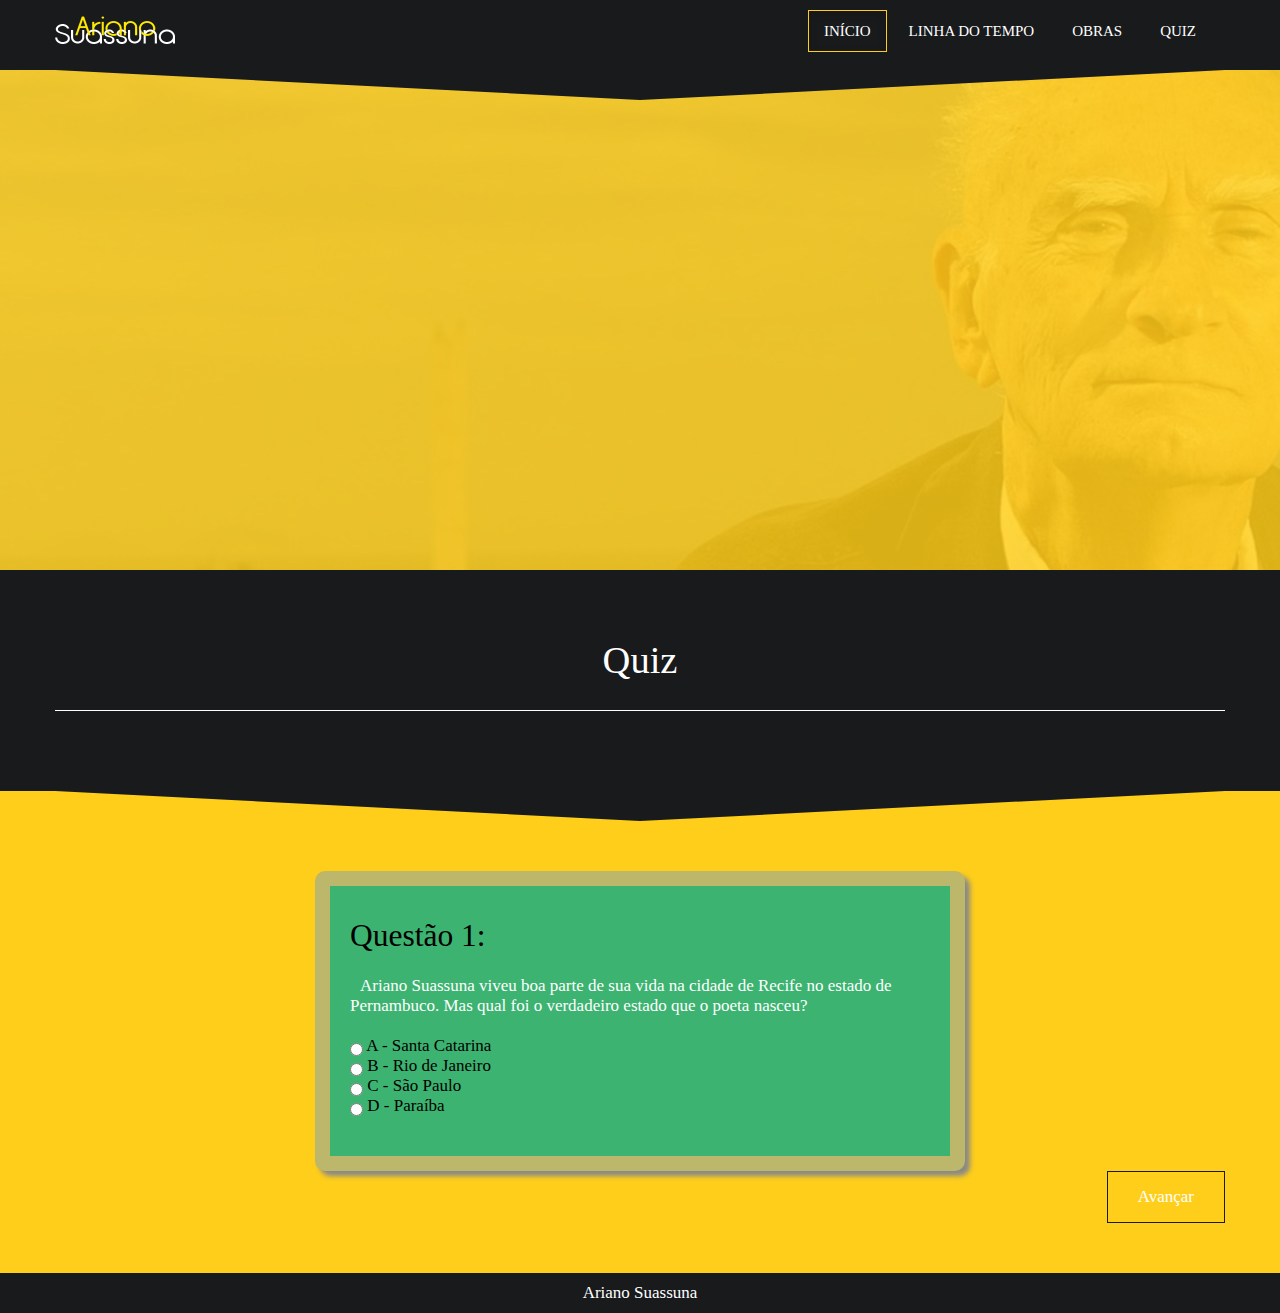
<file: quiz.html>
<!DOCTYPE html>
<!--
 * A Design by GraphBerry
 * Author: GraphBerry
 * Author URL: http://graphberry.com
 * License: http://graphberry.com/pages/license
-->
<html lang="en">
    
    <head>
        <meta charset=utf-8>
        <meta name="viewport" content="width=device-width, initial-scale=1.0">
        <title>Quiz - Ariano Suassuna</title>
        <!-- Load Roboto font -->
        <link href='http://fonts.googleapis.com/css?family=Roboto:400,300,700&amp;subset=latin,latin-ext' rel='stylesheet' type='text/css'>
        <!-- Load css styles -->
        <link rel="stylesheet" type="text/css" href="css/bootstrap.css" />
        <link rel="stylesheet" type="text/css" href="css/bootstrap-responsive.css" />
        <link rel="stylesheet" type="text/css" href="css/style.css" />
         <link rel="stylesheet" type="text/css" href="css/stylequiz.css" />
        <link rel="stylesheet" type="text/css" href="css/pluton.css" />
        <link rel="stylesheet" type="text/css" href="css/teste.css" />
        <!--[if IE 7]>
            <link rel="stylesheet" type="text/css" href="css/pluton-ie7.css" />
        <![endif]-->
        <link rel="stylesheet" type="text/css" href="css/jquery.cslider.css" />
        <link rel="stylesheet" type="text/css" href="css/jquery.bxslider.css" />
        <link rel="stylesheet" type="text/css" href="css/animate.css" />
        <!-- Fav and touch icons -->
        <link rel="apple-touch-icon-precomposed" sizes="144x144" href="images/ico/apple-touch-icon-144.png">
        <link rel="apple-touch-icon-precomposed" sizes="114x114" href="images/ico/apple-touch-icon-114.png">
        <link rel="apple-touch-icon-precomposed" sizes="72x72" href="images/apple-touch-icon-72.png">
        <link rel="apple-touch-icon-precomposed" href="images/ico/apple-touch-icon-57.png">
       <link rel="shortcut icon" href="images/ico/apple-touch-icon-57.png">
        
        
        
    </head>
    
    <body>
        <div class="navbar">
            <div class="navbar-inner">
                <div class="container">
                    <a href="#" class="brand">
                        <img src="images/logo.png" width="120" height="40" alt="Logo" />
                        <!-- This is website logo -->
                    </a>
                    <!-- Navigation button, visible on small resolution -->
                    <button type="button" class="btn btn-navbar" data-toggle="collapse" data-target=".nav-collapse">
                        <i class="icon-menu"></i>
                    </button>
                    <!-- Main navigation -->
                    <div class="nav-collapse collapse pull-right">
                        <ul class="nav" id="top-navigation">
                            <li class="active"><a href="index.html">Início</a></li>
                            <li><a href="linhadotempo.html">Linha do tempo</a></li>
                            <li><a href="obras.html">Obras</a></li>
                            <li><a href="quiz.html">Quiz</a></li>
                        </ul>
                    </div>
                    <!-- End main navigation -->
                </div>
            </div>
        </div>
        <!-- Start home section -->
        <div id="home">
            <!-- Start cSlider -->
            <div id="da-slider" class="da-slider">
            <div id="da-slideer" class="da-slideer">
                <div class="triangle"></div>
                <!-- mask elemet use for masking background image -->
                <div class="mask"></div>
                <div class="container">
                <div class="da-slide"></div>
                    </div>
            </div>
        </div>
        </div>
        
        <!-- Introdução -->
        <div class="section primary-section" id="service">
            <div class="container">
                <!-- Start title section -->
                <div class="title">
                    <h1>Quiz</h1>
                    <!-- Section's title goes here -->
                    
                    <!--Simple description for section goes here. -->
                </div>
                
            </div>
        </div>
        <!-- Service section end -->
        <!-- Portfolio section start -->
        <div class="section secondary-section " id="portfolio">
            <div class="triangle"></div>
            <div class="container">
                
				  <div id='containeer'>
			
   			<br/>
  			<div id='quiz'></div>
            
    	</div>

    		<div class='button' id='next'><a href='#'>Avançar</a></div>
    		<div class='button' id='prev'><a href='#'>Voltar</a></div>
    		<div class='button' id='start'> <a href='#'>Inciar Quiz</a></div>
				
                </div>
            </div>
        <script src='http://cdnjs.cloudflare.com/ajax/libs/jquery/2.1.3/jquery.min.js'></script>

        <script src="js/quiz.js"></script>
        <!-- Contact section edn -->
        <!-- Footer section start -->
        <div class="footer">
            <p>Ariano Suassuna</p>
        </div>
        <!-- Footer section end -->
        <!-- ScrollUp button start -->
        <div class="scrollup">
            <a href="#">
                <i class="icon-up-open"></i>
            </a>
        </div>
        <!-- ScrollUp button end -->
        <!-- Include javascript -->
        <script src="js/jquery.js"></script>
        <script type="text/javascript" src="js/jquery.mixitup.js"></script>
        <script type="text/javascript" src="js/bootstrap.js"></script>
        <script type="text/javascript" src="js/modernizr.custom.js"></script>
        <script type="text/javascript" src="js/jquery.bxslider.js"></script>
        <script type="text/javascript" src="js/jquery.cslider.js"></script>
        <script type="text/javascript" src="js/jquery.placeholder.js"></script>
        <script type="text/javascript" src="js/jquery.inview.js"></script>
        
        <!-- css3-mediaqueries.js for IE8 or older -->
        <!--[if lt IE 9]>
            <script src="js/respond.min.js"></script>
        <![endif]-->
        <script type="text/javascript" src="js/app.js"></script>
    </body>
</html>
</file>
<file: css/style.css>
/*
 * A Design by GraphBerry
 * Author: GraphBerry
 * Author URL: http://graphberry.com
 * License: http://graphberry.com/pages/license
 */

/* Table of content
1.General - This is created general styles and overide some bootstrap classes.
2.Layout
 2.1 Animations
 2.2 Buttons
 2.3 Thumbnail - overide bootstrap thumbnail and add mased efect
 2.4 Socail icons -style for social icons list
3 Sections - definition for section and subsection
 3.1 Services
 3.2 Portfolio
 3.3 About
 3.4 Clients
 3.5 Price table
 3.6 Newsletter
 3.7 Contact
 3.8 Footer
4 Responsive 
**********************************************************************/

/*
1. General
**********************************************************************/
 body {
    font-family:EngraversGothic BT;
    color: #fff;
    line-height:1.2em;
    font-size:17px;
    line-height:20px;
	src:url(../fonts/Engravers%27%20Gothic%20BT.ttf)
	
}
a {
    color:#fff;
    text-decoration: none;
}
a:hover {
    color: #FECE1A;
    text-decoration:none;
}
h1, h2, h3, h4, h5, h6 {
    font-weight: normal;
}
h1 {
    margin: 10px;
}
p {
    padding: 10px;
    font-weight: 100;
    color: #fff;
}
.navbar {
    background: #181A1C;
    margin-bottom:0;
    min-height:70px;
}

.navbar-fixed-top {
    min-height:60px;
    height:60px;
    padding-top:0;
}
.navbar-inner {
    background: #181A1C;
    border-radius:0;
    filter: none;
    border: none;
    box-shadow: none;
}
.navbar .brand img {
    width:120px;
    height:40px;
}
.navbar .nav > li > a {
    text-transform:uppercase;
    line-height: auto;
    vertical-align: middle;
    margin:10px 3px;
    -webkit-box-shadow: none;
    -moz-box-shadow: none;
    border: 1px solid #181A1C;
    box-shadow: none;
    font-size:15px;
    text-shadow: none;
    color: #fff;
    transition: border-color 1s ease;
}
.navbar .nav > li:hover> a, .navbar .nav > .active > a, .navbar .nav > .active > a:hover, .navbar .nav > .active > a:focus {
    border: 1px solid #FECE1A;
    color: #fff;
    background-color: #181A1C;
    transition: border-color 1s ease;
}
.nav-pills {
    margin-bottom: 30px;
}
.nav-pills > li > a {
    background: transparent;
    -webkit-border-radius: 0;
    -moz-border-radius: 0;
    border-radius: 0;
    margin-right:5px;
    padding-left:25px;
    padding-right:25px;
    border: 1px solid #181A1C;
}
.nav-pills > li > a:hover, .nav-pills > .active > a, .nav-pills > .active > a:hover, .nav-pills > .active > a:focus {
    background: #181A1C;
    color: #fff;
}
.navbar .btn-navbar:hover, .navbar .btn-navbar {
    border-radius:0;
    background:#FECE1A;
    color: #000;
}
/******
2. Layout
**********************************************************************/
.centered {
    margin-left:auto;
    margin-right:auto;
    float: none;
    text-align: center;
}
/* Use this class if you want ceter element with span* class */
 .center {
    float: none !important;
    margin: 0 auto !important;
    text-align: center;
}
.highlighted-box {
    background:#F4F8F9;
    padding:20px 30px;
}
.highlighted-box h1 {
    margin:0px;
}
.large-text {
    line-height:1.2em;
    font-size: 30px;
    color: #181A1C;
    padding:20px;
    margin-bottom:20px;
}
.highlighted-box h1, .highlighted-box p {
    color: #181A1C !important;
}
.circle-border {
    display: inline-block;
    -webkit-border-radius: 500px;
    -moz-border-radius: 500px;
    border-radius: 500px;
    -khtml-border-radius: 500px;
    border: 3px solid #fff;
}
.left-align {
    text-align:left;
}
.right-align {
    text-align:left;
}
.error {
    color: #CF0000;
    display: none;
}
.invisible {
    display:none;
    visibility:visible;
}
.triangle {
    margin: 0 auto;
    text-align:center;
    width: 0;
    height: 0;
    border-top: 30px solid #181A1C;
    border-left: 585px outset transparent;
    border-right: 585px outset transparent;
    position: relative;
}
/*
2.1 Animations
**********/
 .zoom-in {
    -webkit-transform: scale(1, 1);
    -moz-transform: scale(1, 1);
    -o-transform: scale(1, 1);
    -ms-transform: scale(1, 1);
    -webkit-transition: all 250ms ease;
    -moz-transition: all 250ms ease;
    -o-transition: all 250ms ease;
    -ms-transition: all 250ms ease;
    transition: all 250ms ease;
}
.zoom-in:hover {
    -webkit-transform: scale(1.1, 1.1);
    -moz-transform: scale(1.1, 1.1);
    -o-transform: scale(1.1, 1.1);
    -ms-transform: scale(1.1, 1.1);
}
/*
2.2 Buttons - There are buttons on a transparent background, primary and secondary color background.
**********/
 .button,  .button:visited, .button:focus {
    display:inline-block;
    border:1px solid #181A1C;
    color:#181A1C;
    background-color:transparent;
    padding:15px 30px;
    font-size:17px;
    line-height:auto;
}
.button:hover, .button:active{
    background-color:#181A1C;
    color:#fff;
}
.button-sp, .button-sp:visited, .button-sp:focus {
    border:none;
    background-color:#FECE1A;
    color:#181A1C;
}
.button-sp:hover, .button-sp:active {
    background-color:#181A1C;
    color:#FECE1A;
}
.button-ps, .button-ps:visited, .button-ps:focus {
    border:none;
    background-color:#181A1C;
    color:#FECE1A;
}
.button-ps:hover, .button-ps:active {
    background-color:#FECE1A;
    color:#181A1C;
}
/*
2.3 Thumbnails - Predefined bootstrap's thumbnail class.
**********/
 .thumbnail {
    width:100%;
    height:100%;
    padding:0;
    overflow: hidden;
    position: relative;
    border:0;
    border-radius:0;
    box-shadow:none;
    text-align:center;
    background: #191a1c;
}
.thumbnail .more {
    display:block;
    z-index:4;
    position:absolute;
    top:-100px;
    left:50%;
    margin:0 auto;
    margin-left:-41px;
    width:80px;
    height:80px;
    font-size:40px;
    color:#fff;
    text-decoration:none;
    line-height: 70px;
    text-align: center;
}
.thumbnail:hover .more {
    top:40%;
    margin-top:-40px;
    -webkit-transition: all 0.3s ease-out;
    -moz-transition: all 0.3s ease-out;
    -o-transition: all 0.3 s ease-out;
    -ms-transition: all 0.3s ease-out;
    transition: all 0.3s ease-out;
}
.thumbnail h3, 
.thumbnail p {
    margin:0;
    padding:0;
    position:relative;
    z-index:4;
}
.thumbnail h3 {
    color: #FECE1A;
    margin-top:10px;
    font-size:20px;
}
.thumbnail > p {
    padding-bottom:20px;
}
.thumbnail .mask {
    opacity:0.85;
    filter: alpha(opacity=85);
    top:100%;
    left:0;
    width:100%;
    height:100%;
    background:#181A1C;
    position:absolute;
    -webkit-transition: all 0.2s ease-out;
    -moz-transition: all 0.2s ease-out;
    -o-transition: all 0.2 s ease-out;
    -ms-transition: all 0.2s ease-out;
    transition: all 0.2s ease-out;
}
.thumbnail:hover .mask {
    top:0;
}
/*
2.4 Socail icons
************/
 .social {
    list-style: none;
    float: none;
    position:relative;
    margin:5px; auto;
}
.social li {
    display:inline-block;
    line-height: 32px;
    font-family:'Porta';
    font-size: 32px;
    padding:0 5px;
}
.social li a {
    margin:0;
    padding:0;
    width:32px;
    height:32px;
    color: #FECE1A;
}
.social li a:hover {
    color:#181A1C;
}
/*
3. Sections 
***************************************************************************/
 .section {
    padding-bottom: 50px;
}
.section .container {
    padding-top:50px;
}
.section .title {
    text-align: center;
    padding:10px;
    margin-bottom: 30px;
}
.section .title h1 {
    font-weight: normal;
    margin-bottom: 20px;
    padding: 0;
}
.section .title > p {
    font-size: 20px;
    color: #FFF;
    font-weight: lighter;
}
.primary-section {
    background:#181A1C;
}
.primary-section .triangle {
    border-top: 40px solid #FECE1A;
}
.primary-section .title {
    border-bottom: 1px solid #FFF;
}
.primary-section, .primary-section .title p, .primary-section h3 {
    color: #FECE1A;
}
.primary-section h1 {
    color:#FFF;
}
.secondary-section {
    background:#FECE1A;
}
.secondary-section .title {
    border-bottom: 1px solid #181A1C;
}
.secondary-section h1, .secondary-section .title p {
    color: #181A1C;
}
/* Third section use bacground image */
.third-section {
    padding-bottom: 70px;
    background: #181A1C url(../images/brand-bg.png) no-repeat center;
    border-top:6px solid #FECE1A;
}
.third-section .container {
    padding-top:20px;
    position:relative;
}
.third-section .title {
    border-bottom: 1px solid #A1AAB7;
    color: #FECE1A;
}
.sub-section {
    margin-top:30px;
}
.sub-section .title {
    padding:0;
}
/*******
3.1 Services  
***************************************/
.service{
    margin-top:20px;
}
 .service, .service h2 {
    padding-top:15px;
}
.service p {
    padding:0px 50px;
    height:60px;
}
.service img {
    width:150px;
    height:150px;
}
/*
3.2 Portfolio
***************************************/
 .single-project {
    margin-bottom:30px;
    background:#181A1C;
}
.single-project img {
    width:100%;
}
.project-description {
    padding-right:20px;
}
.project-description p {
    padding-left:0;
}
.project-title {
    margin-top:15px;
    margin-bottom:15px;
    border-bottom:1px solid #FECE1A;
}
.project-title h3 {
    float:left;
    margin-top:0;
    padding:0;
    width:80%;
}
.project-title .close {
    color: #FECE1A;
    margin-top:10px;
}
.project-info span, .project-title h3 {
    color:#FECE1A;
}
.project-info {
    font-weight:100;
    padding:10px 0;
}
.project-info span {
    width: 80px;
    display: inline-block;
}
.project-info div {
    margin-bottom:5px;
}
.close {
    float: right;
    width: 40px;
    height: 40px;
    text-align: center;
}
#portfolio-grid .mix {
    opacity: 0;
    display: none;
}
/*
3.3 About
******************************************************************/
 .team .thumbnail {
    box-sizing: border-box;
    -webkit-box-sizing: border-box;
    -moz-box-sizing: border-box;
    padding: 10px;
    border: 1px solid #fff;
}
.team .thumbnail:hover .social {
    z-index: 5;
}
.team .thumbnail:hover .social a {
    color:#fff;
}
.team .thumbnail .mask {
    background: #FECE1A;
}
.team .thumbnail .mask h2 {
    margin-top:20%;
}
.team .thumbnail .mask, .team .thumbnail .mask h3, .team .thumbnail .mask p, .team .thumbnail:hover h3, .team .thumbnail:hover .social a:hover {
    color:#181A17;
}
.about-text {
    margin-top:30px;
}
.about-text p {
    padding:0;
    font-size:16px;
}
/*********************************************************************
                        SKILLS BAR
*********************************************************************/
 .skills {
    list-style-type: none;
    position: relative;
    margin:0px;
}
.skills li {
    margin-bottom:30px;
    background:#FFF;
    height:40px;
    padding:1px;
}
.skills li h3 {
    position: relative;
    font-size: 15px;
    padding:0;
    margin:0;
    left: 10px;
    z-index: 1;
    color: #181A1C;
}
.skills li .bar {
    height:40px;
    position:absolute;
    background-color: #FECE1A;
}
/*
3.4 Clients
**********************************************************************/
 .client-slider img {
    border:1px solid white;
}
.client-slider img:hover {
    background-color:#FECE1A;
}
.client-nav {
    list-style:none;
    margin-top:10px;
}
.client-nav li {
    float:left;
    display:block;
    margin-left:10px;
}
.client-nav li a {
    display:inherit;
    padding:5px;
    background:#FECE1A;
    border-radius:3px;
    width:20px;
    height:20px;
}
.client-nav li a:hover {
    background:#181A1C;
}
.testimonial p {
    color:#000000;
    background:#FECE1A;
    padding:15px;
    margin:0;
}
.testimonial .arrow {
    margin-left:10px;
    width:0;
    border-top:10px solid #FECE1A;
    border-left: 20px outset transparent;
    border-right: 20px outset transparent;
}
.testimonial .whopic {
    display:inline-block;
}
.testimonial .whopic img {
    margin-top:10px;
    width:50px;
    height:50px;
    float:left;
}
.testimonial .whopic strong {
    float:left;
    margin-top:10px;
    padding-left:10px;
}
.testimonial .whopic small {
    display:block;
    font-size:12px;
    
}
.testimonial-text{
    display:block;
    font-size:22px;
    text-align:center;
    margin:0 auto;
    margin-top:30px;
    width:70%;
    line-height:1.3em;
}
/*
3.5 Price table
******************************************************************/
 .price-table {
    margin-top: 70px;
    margin-bottom: 20px;
}
.price-column {
    background-color:white;
    -webkit-border-radius: 10px;
    -moz-border-radius: 10px;
    border-radius: 10px;
    padding-bottom:20px;
    margin:0 auto;
    text-align:center;
}
.price-column h3 {
    background-color:#181A1C;
    text-transform:uppercase;
    text-align: center;
    color:#FECE1A;
    padding:40px 0px;
    font-size: 36px;
    margin-top:0px;
    -moz-border-radius: 0px;
    -webkit-border-radius: 10px 10px 0px 0px;
    border-radius: 10px 10px 0px 0px;
}
.price-column .list{
    list-style:none;
    margin:20px 50px;
}
.price-column .list li{
    font-weight:lighter;
    color:#747C89;
    font-size:20px;
    border-bottom:1px solid #747C89;
    padding:25px 0px;
}
.price-column .list li.price {
    text-align: center;
    font-size:31px;
    background-color:white;
    color:#747C89;
    margin-top:25px;
}
.price-text{
    margin:30px 0 20px;
    font-size:20px;
    color: #181A1C;
    font-weight:normal;
}
/*
3.6 Newsletter
********************************************************************/
 .newsletter, .newsletter h2 {
    color: #D7DDDE;
}
.newsletter .title h2 {
    text-align:left;
    padding:0;
    margin:0;
}
.newsletter form {
    text-align:right;
}
.newsletter input {
    margin-top:10px;
    padding:15px;
    height: auto;
}
.newsletter button {
    margin: 0 0 0 20px;
}
.newsletter .button-sp:hover, .newsletter .button-sp:active {
    background-color:#FFF;
    color:#181A1C;
}

/*
3.7 Contact
********************************************************************/
 .contact {
    background: #FECE1A;
}
.contact h1, .contact h2, .contact h3, .contact h4, .contact h5, .contact h6, .contact .section .title > p, .contact .social > li > a {
    color: #181A1C;
}
.contact textarea, .contact input[type="text"], .contact input[type="email"] {
    padding: 10px;
    line-height: 20px;
    height: auto;
}
.contact textarea {
    height: 120px;
}
.contacts, .contact .social {
    color: #fff;
    list-style: none;
    margin-left: 10px;
}
.contacts > li {
    margin-top: 15px;
}
.contacts > li > a {
    color: #fff;
}
.contact-info {
    margin-top:10px;
    margin-bottom:10px;
}
.contact-info p{
     font-weight:normal;
}
.contact-info .icon {
    margin:10px auto;
    font-size:30px;
}
.map-wrapper {
    position:relative;
    height:500px;
}
.map-canvas {
    position:absolute;
    margin-bottom:20px;
    width:100%;
    height:500px;
    color: #29383F;
    position:absolute;
    left:0;
    top:0;
    right:0;
}
.contact .social {
    display: inline-block;
    margin-left:0;
}
.contact .social li {
    line-height: 32px;
    padding:10px 10px;
    font-family:'Porta';
    font-size: 50px;
    transition: margin 0.4s;
    -webkit-transition: margin 0.4s;
}
.contact .social li a {
    color:#fff;
}
.contact .social li a:hover {
    color:#181A1C;
}
.contact-form {
    background:#fff;
    background: rgba(255, 255, 255, 0.9);
    z-index:110;
    position:relative;
    margin-top:-25px;
    padding:20px;
}
.contact-form h3 {
    color:#838589;
    padding-bottom:20px;
}
.message-btn {
    border:1px solid #747C89;
    color:#747C89;
    background-color:transparent;
    padding:15px 30px;
    font-size:17px;
}
.message-btn:hover {
    background-color:#FECE1A;
}
.contact-info {
    text-align:center;
    font-size:22px;
}
.info-mail {
    border:1px solid white;
    width:60%;
    margin:0 auto;
    padding:15px;
    color:#181A1C;
}
.black {
    color:#181A1C;
}
/*
3.8 Footer
********************************************************************/
 .footer {
    background: #181A1C;
    text-align: center;
}
.footer > p {
    color: #fff;
    margin:0;
}

.footer a{
    color:#FECE1A;
}

.footer a:hover, .footer a:focus{
    text-decoration: underline;
}
.scrollup {
    text-align:center;
    cursor:pointer;
    vertical-align:middle;
    width:39px;
    height:39px;
    border-radius:5px;
    font-size:20px;
    position:fixed;
    bottom:30px;
    right:20px;
	border:1px solid #fff;
    display:none;
    background: #FECE1A;
}
.scrollup > a {
    position:relative;
    top:7px;
    color:#fff;
}
/*
4 Responsible
********************************************************************/
 @media (min-width: 1200px) {
    .thumbnail .more {
        margin-left:-41px;
        width:80px;
        height:80px;
        border-radius:40px;
        line-height: 80px;
    }
}
@media (max-width: 979px) {
    body {
        padding-left:0;
        padding-right:0;
    }
    .navbar-fixed-top, .navbar-fixed-bottom {
        position: fixed;
    }
    .navbar .nav > li > a {
        line-height: 20px;
        vertical-align: middle;
    }
    .section {
        padding-left:20px;
        padding-right:20px;
    }
    .navbar-fixed-top, .navbar-fixed-bottom, .navbar-static-top {
        margin-left: 0px;
        margin-right: 0px;
    }
    .nav-collapse {
        clear: both;
    }
    .nav-collapse .nav {
        float: none;
        margin: 0 0 10px;
    }
    .nav-collapse .nav > li {
        float: none;
    }
    .nav-collapse, .nav-collapse.collapse {
        width: 100%;
        display: inherit;
    }
    .thumbnail .more {
        margin-left:-21px;
        width:40px;
        height:40px;
        border-radius:30px;
        line-height: 40px;
    }
    .thumbnail:hover .more {
        margin-top:-20px;
    }
    .newsletter form {
        text-align:center;
    }
}
@media (max-width: 767px) {
    .info-mail {
        width:90%;
        padding:15px 0px;
    }
    .project-description {
        padding-left:20px;
    }
    .price-column, .testimonial {
        margin-top:30px;
    }
}
</file>
<file: css/stylequiz.css>
body {
    font-family: EngraversGothic BT;
	src:url(../fonts/Engravers%27%20Gothic%20BT.ttf)
}

h1 {
    text-align: center;
}

#title {
    text-decoration: underline;
}

#quiz {
    text-indent: 10px;
    display:none;
}

.button {
    
   
   
    position: relative;
    float:right;
  
}



button {
    position: relative;
    float:right;
}



#containeer {
    width:50%;
	margin:auto;
    padding: 0 25px 40px 10px;
    background-color: #3CB371;
    border:15px solid #BDB76B;
    border-radius:10px;
    color: #000;
    font-weight: Century Gothic;
    box-shadow: 5px 5px 5px #888;
}

ul {
    list-style-type: none;
    padding: 0;
    margin: 0;
}

#prev {
    display:none;
}

#start {
    display:none;
    width: 90px;
}
</file>
<file: css/pluton.css>
@font-face {
  font-family: 'porta';
  src: url('../fonts/pluton.eot?49924914');
  src: url('../fonts/pluton.eot?49924914#iefix') format('embedded-opentype'),
       url('../fonts/pluton.woff?49924914') format('woff'),
       url('../fonts/pluton.ttf?49924914') format('truetype'),
       url('../fonts/pluton.svg?49924914#porta') format('svg');
  font-weight: normal;
  font-style: normal;
}
/* Chrome hack: SVG is rendered more smooth in Windozze. 100% magic, uncomment if you need it. */
/* Note, that will break hinting! In other OS-es font will be not as sharp as it could be */
/*
@media screen and (-webkit-min-device-pixel-ratio:0) {
  @font-face {
    font-family: 'porta';
    src: url('../font/porta.svg?49924914#porta') format('svg');
  }
}
*/
 
 [class^="icon-"]:before, [class*=" icon-"]:before {
  font-family: "porta";
  font-style: normal;
  font-weight: normal;
  speak: none;
 
  display: inline-block;
  text-decoration: inherit;
  
  text-align: center;
  /* opacity: .8; */
 
  /* For safety - reset parent styles, that can break glyph codes*/
  font-variant: normal;
  text-transform: none;
     
  /* fix buttons height, for twitter bootstrap */
  
 
  /* you can be more comfortable with increased icons size */
   /*font-size: 120%; */


 
  /* Uncomment for 3D effect */
  /* text-shadow: 1px 1px 1px rgba(127, 127, 127, 0.3); */
}

.icon-plus:before { content: '\e826'; } /* '' */
.icon-email:before { content: '\e825'; } /* '' */
.icon-cog:before { content: '\e823'; } /* '' */
.icon-ok:before { content: '\e80a'; } /* '' */
.icon-cancel:before { content: '\e80b'; } /* '' */
.icon-calendar:before { content: '\e10b'; } /* '' */
.icon-help-circled:before { content: '\e81a'; } /* '' */
.icon-location:before { content: '\e81b'; } /* '' */
.icon-left-open:before { content: '\e804'; } /* '' */
.icon-right-open:before { content: '\e803'; } /* '' */
.icon-up-open:before { content: '\e805'; } /* '' */
.icon-menu-1:before { content: '\e800'; } /* '' */
.icon-link-ext:before { content: '\e822'; } /* '' */
.icon-menu:before { content: '\e801'; } /* '' */
.icon-mail-alt:before { content: '\e81c'; } /* '' */
.icon-angle-left:before { content: '\e81e'; } /* '' */
.icon-angle-right:before { content: '\e81f'; } /* '' */
.icon-angle-up:before { content: '\e820'; } /* '' */
.icon-angle-down:before { content: '\e821'; } /* '' */
.icon-desktop:before { content: '\e814'; } /* '' */
.icon-mobile:before { content: '\e81d'; } /* '' */
.icon-calendar-empty:before { content: '\e802'; } /* '' */
.icon-github-circled:before { content: '\e811'; } /* '' */
.icon-vimeo-circled:before { content: '\e808'; } /* '' */
.icon-twitter-circled:before { content: '\e807'; } /* '' */
.icon-facebook-circled:before { content: '\e80e'; } /* '' */
.icon-gplus-circled:before { content: '\e80d'; } /* '' */
.icon-pinterest-circled:before { content: '\e809'; } /* '' */
.icon-linkedin-circled:before { content: '\e806'; } /* '' */
.icon-dribbble-circled:before { content: '\e80f'; } /* '' */
.icon-stumbleupon-circled:before { content: '\e810'; } /* '' */
.icon-lastfm-circled:before { content: '\e812'; } /* '' */
.icon-skype-circled:before { content: '\e813'; } /* '' */
.icon-globe:before { content: '\e815'; } /* '' */
.icon-award:before { content: '\e816'; } /* '' */
.icon-user:before { content: '\e818'; } /* '' */
.icon-users:before { content: '\e819'; } /* '' */
.icon-chart-bar:before { content: '\e80c'; } /* '' */
.icon-phone:before { content: '\e824'; } /* '' */
.icon-megaphone:before { content: '\e817'; } /* '' */
</file>
<file: css/teste.css>
@charset "utf-8";
/* CSS Document */


.da-slideer {
    width: 100%;
    min-width: 320px;
    height: 520px;
    position: relative;
    margin:0 auto;
    overflow: hidden;
    background: transparent url(../images/2.jpg) repeat-x 0% center; /* Replace with your background image*/
    background-size:auto 100%;
    -webkit-transition: background-position 1s ease-out 0.3s;
    -moz-transition: background-position 1s ease-out 0.3s;
    -o-transition: background-position 1s ease-out 0.3s;
    -ms-transition: background-position 1s ease-out 0.3s;
    transition: background-position 1s ease-out 0.3s;
}
</file>
<file: css/pluton-ie7.css>
[class^="icon-"], [class*=" icon-"] {
  font-family: 'porta';
  font-style: normal;
  font-weight: normal;
 
  /* fix buttons height */
  line-height: 1.0em;
 
  /* you can be more comfortable with increased icons size */
  /* font-size: 120%; */
}
 
.icon-plus { *zoom: expression( this.runtimeStyle['zoom'] = '1', this.innerHTML = '&#xe826;&nbsp;'); }
.icon-email { *zoom: expression( this.runtimeStyle['zoom'] = '1', this.innerHTML = '&#xe825;&nbsp;'); }
.icon-cog { *zoom: expression( this.runtimeStyle['zoom'] = '1', this.innerHTML = '&#xe823;&nbsp;'); }
.icon-ok { *zoom: expression( this.runtimeStyle['zoom'] = '1', this.innerHTML = '&#xe80a;&nbsp;'); }
.icon-cancel { *zoom: expression( this.runtimeStyle['zoom'] = '1', this.innerHTML = '&#xe80b;&nbsp;'); }
.icon-calendar { *zoom: expression( this.runtimeStyle['zoom'] = '1', this.innerHTML = '&#xe10b;&nbsp;'); }
.icon-help-circled { *zoom: expression( this.runtimeStyle['zoom'] = '1', this.innerHTML = '&#xe81a;&nbsp;'); }
.icon-location { *zoom: expression( this.runtimeStyle['zoom'] = '1', this.innerHTML = '&#xe81b;&nbsp;'); }
.icon-left-open { *zoom: expression( this.runtimeStyle['zoom'] = '1', this.innerHTML = '&#xe804;&nbsp;'); }
.icon-right-open { *zoom: expression( this.runtimeStyle['zoom'] = '1', this.innerHTML = '&#xe803;&nbsp;'); }
.icon-up-open { *zoom: expression( this.runtimeStyle['zoom'] = '1', this.innerHTML = '&#xe805;&nbsp;'); }
.icon-menu-1 { *zoom: expression( this.runtimeStyle['zoom'] = '1', this.innerHTML = '&#xe800;&nbsp;'); }
.icon-link-ext { *zoom: expression( this.runtimeStyle['zoom'] = '1', this.innerHTML = '&#xe822;&nbsp;'); }
.icon-menu { *zoom: expression( this.runtimeStyle['zoom'] = '1', this.innerHTML = '&#xe801;&nbsp;'); }
.icon-mail-alt { *zoom: expression( this.runtimeStyle['zoom'] = '1', this.innerHTML = '&#xe81c;&nbsp;'); }
.icon-angle-left { *zoom: expression( this.runtimeStyle['zoom'] = '1', this.innerHTML = '&#xe81e;&nbsp;'); }
.icon-angle-right { *zoom: expression( this.runtimeStyle['zoom'] = '1', this.innerHTML = '&#xe81f;&nbsp;'); }
.icon-angle-up { *zoom: expression( this.runtimeStyle['zoom'] = '1', this.innerHTML = '&#xe820;&nbsp;'); }
.icon-angle-down { *zoom: expression( this.runtimeStyle['zoom'] = '1', this.innerHTML = '&#xe821;&nbsp;'); }
.icon-desktop { *zoom: expression( this.runtimeStyle['zoom'] = '1', this.innerHTML = '&#xe814;&nbsp;'); }
.icon-mobile { *zoom: expression( this.runtimeStyle['zoom'] = '1', this.innerHTML = '&#xe81d;&nbsp;'); }
.icon-calendar-empty { *zoom: expression( this.runtimeStyle['zoom'] = '1', this.innerHTML = '&#xe802;&nbsp;'); }
.icon-github-circled { *zoom: expression( this.runtimeStyle['zoom'] = '1', this.innerHTML = '&#xe811;&nbsp;'); }
.icon-vimeo-circled { *zoom: expression( this.runtimeStyle['zoom'] = '1', this.innerHTML = '&#xe808;&nbsp;'); }
.icon-twitter-circled { *zoom: expression( this.runtimeStyle['zoom'] = '1', this.innerHTML = '&#xe807;&nbsp;'); }
.icon-facebook-circled { *zoom: expression( this.runtimeStyle['zoom'] = '1', this.innerHTML = '&#xe80e;&nbsp;'); }
.icon-gplus-circled { *zoom: expression( this.runtimeStyle['zoom'] = '1', this.innerHTML = '&#xe80d;&nbsp;'); }
.icon-pinterest-circled { *zoom: expression( this.runtimeStyle['zoom'] = '1', this.innerHTML = '&#xe809;&nbsp;'); }
.icon-linkedin-circled { *zoom: expression( this.runtimeStyle['zoom'] = '1', this.innerHTML = '&#xe806;&nbsp;'); }
.icon-dribbble-circled { *zoom: expression( this.runtimeStyle['zoom'] = '1', this.innerHTML = '&#xe80f;&nbsp;'); }
.icon-stumbleupon-circled { *zoom: expression( this.runtimeStyle['zoom'] = '1', this.innerHTML = '&#xe810;&nbsp;'); }
.icon-lastfm-circled { *zoom: expression( this.runtimeStyle['zoom'] = '1', this.innerHTML = '&#xe812;&nbsp;'); }
.icon-skype-circled { *zoom: expression( this.runtimeStyle['zoom'] = '1', this.innerHTML = '&#xe813;&nbsp;'); }
.icon-globe { *zoom: expression( this.runtimeStyle['zoom'] = '1', this.innerHTML = '&#xe815;&nbsp;'); }
.icon-award { *zoom: expression( this.runtimeStyle['zoom'] = '1', this.innerHTML = '&#xe816;&nbsp;'); }
.icon-user { *zoom: expression( this.runtimeStyle['zoom'] = '1', this.innerHTML = '&#xe818;&nbsp;'); }
.icon-users { *zoom: expression( this.runtimeStyle['zoom'] = '1', this.innerHTML = '&#xe819;&nbsp;'); }
.icon-chart-bar { *zoom: expression( this.runtimeStyle['zoom'] = '1', this.innerHTML = '&#xe80c;&nbsp;'); }
.icon-phone { *zoom: expression( this.runtimeStyle['zoom'] = '1', this.innerHTML = '&#xe824;&nbsp;'); }
.icon-megaphone { *zoom: expression( this.runtimeStyle['zoom'] = '1', this.innerHTML = '&#xe817;&nbsp;'); }
</file>
